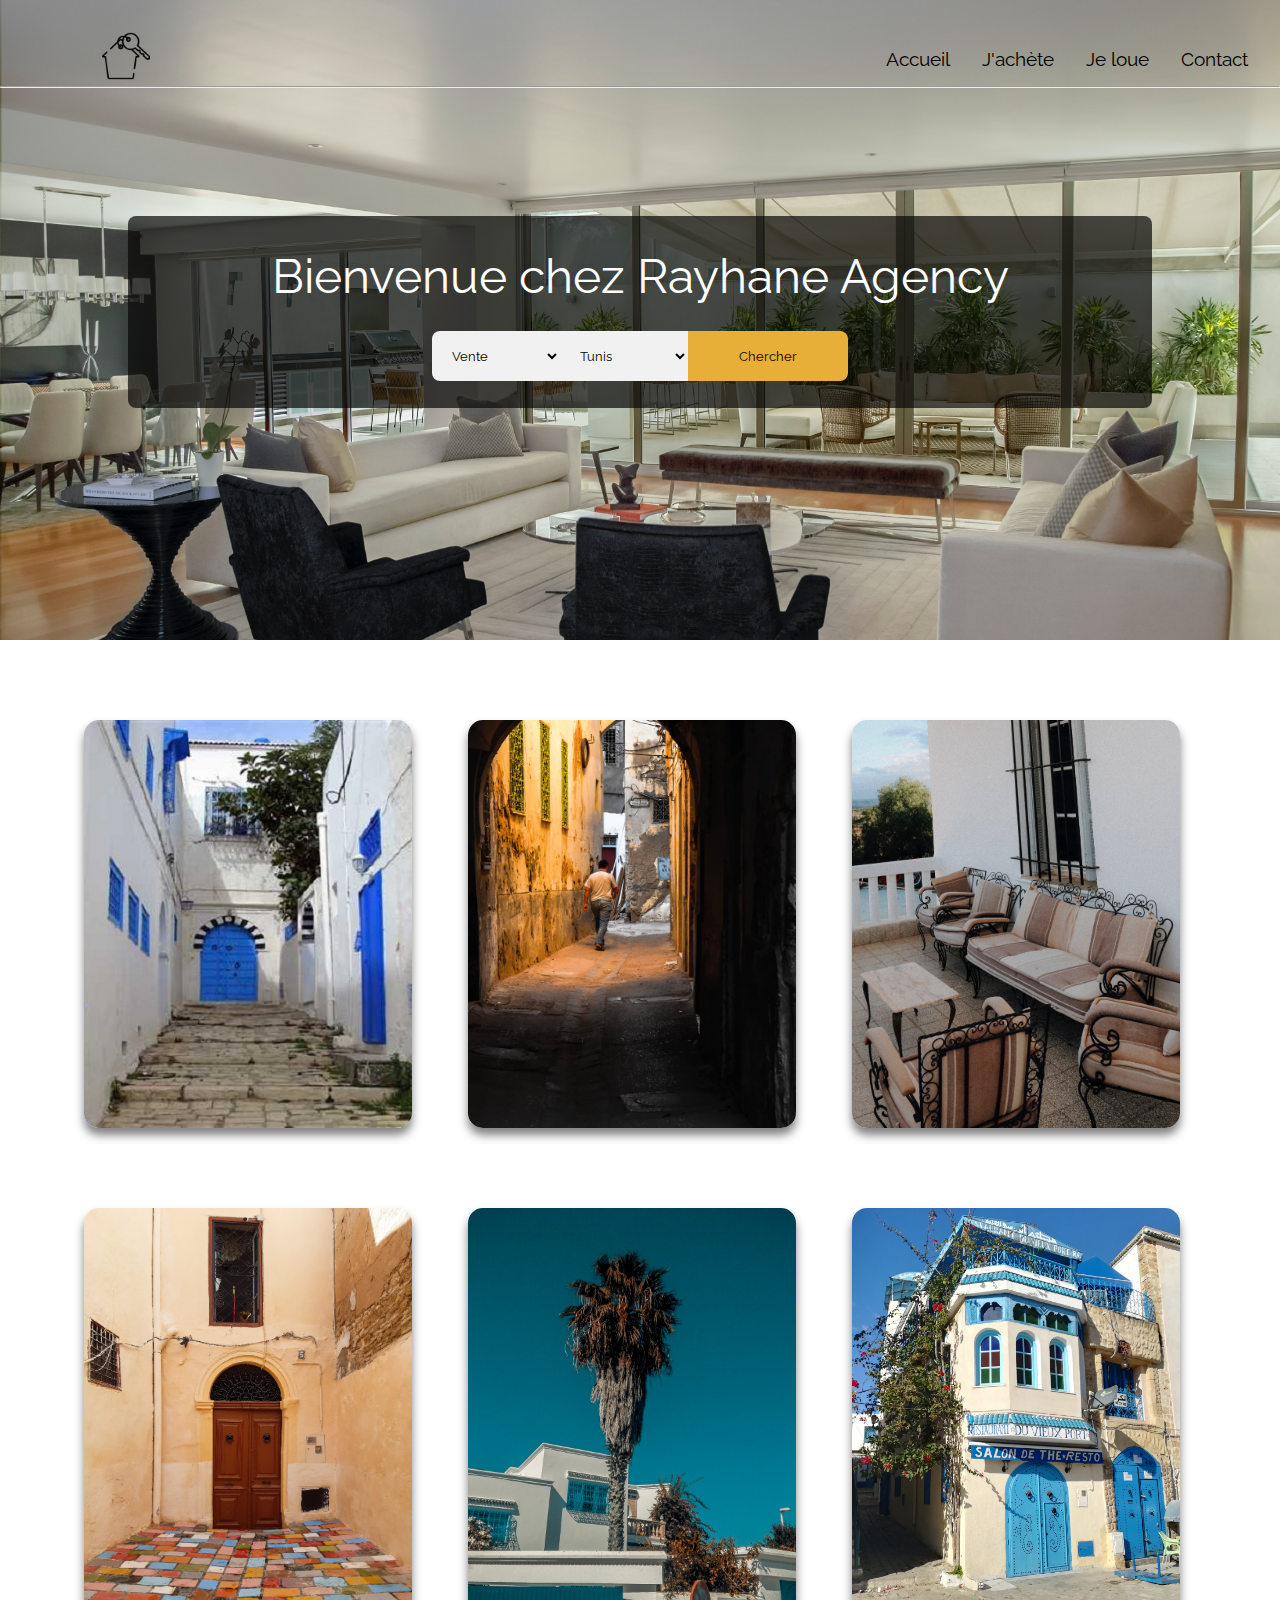
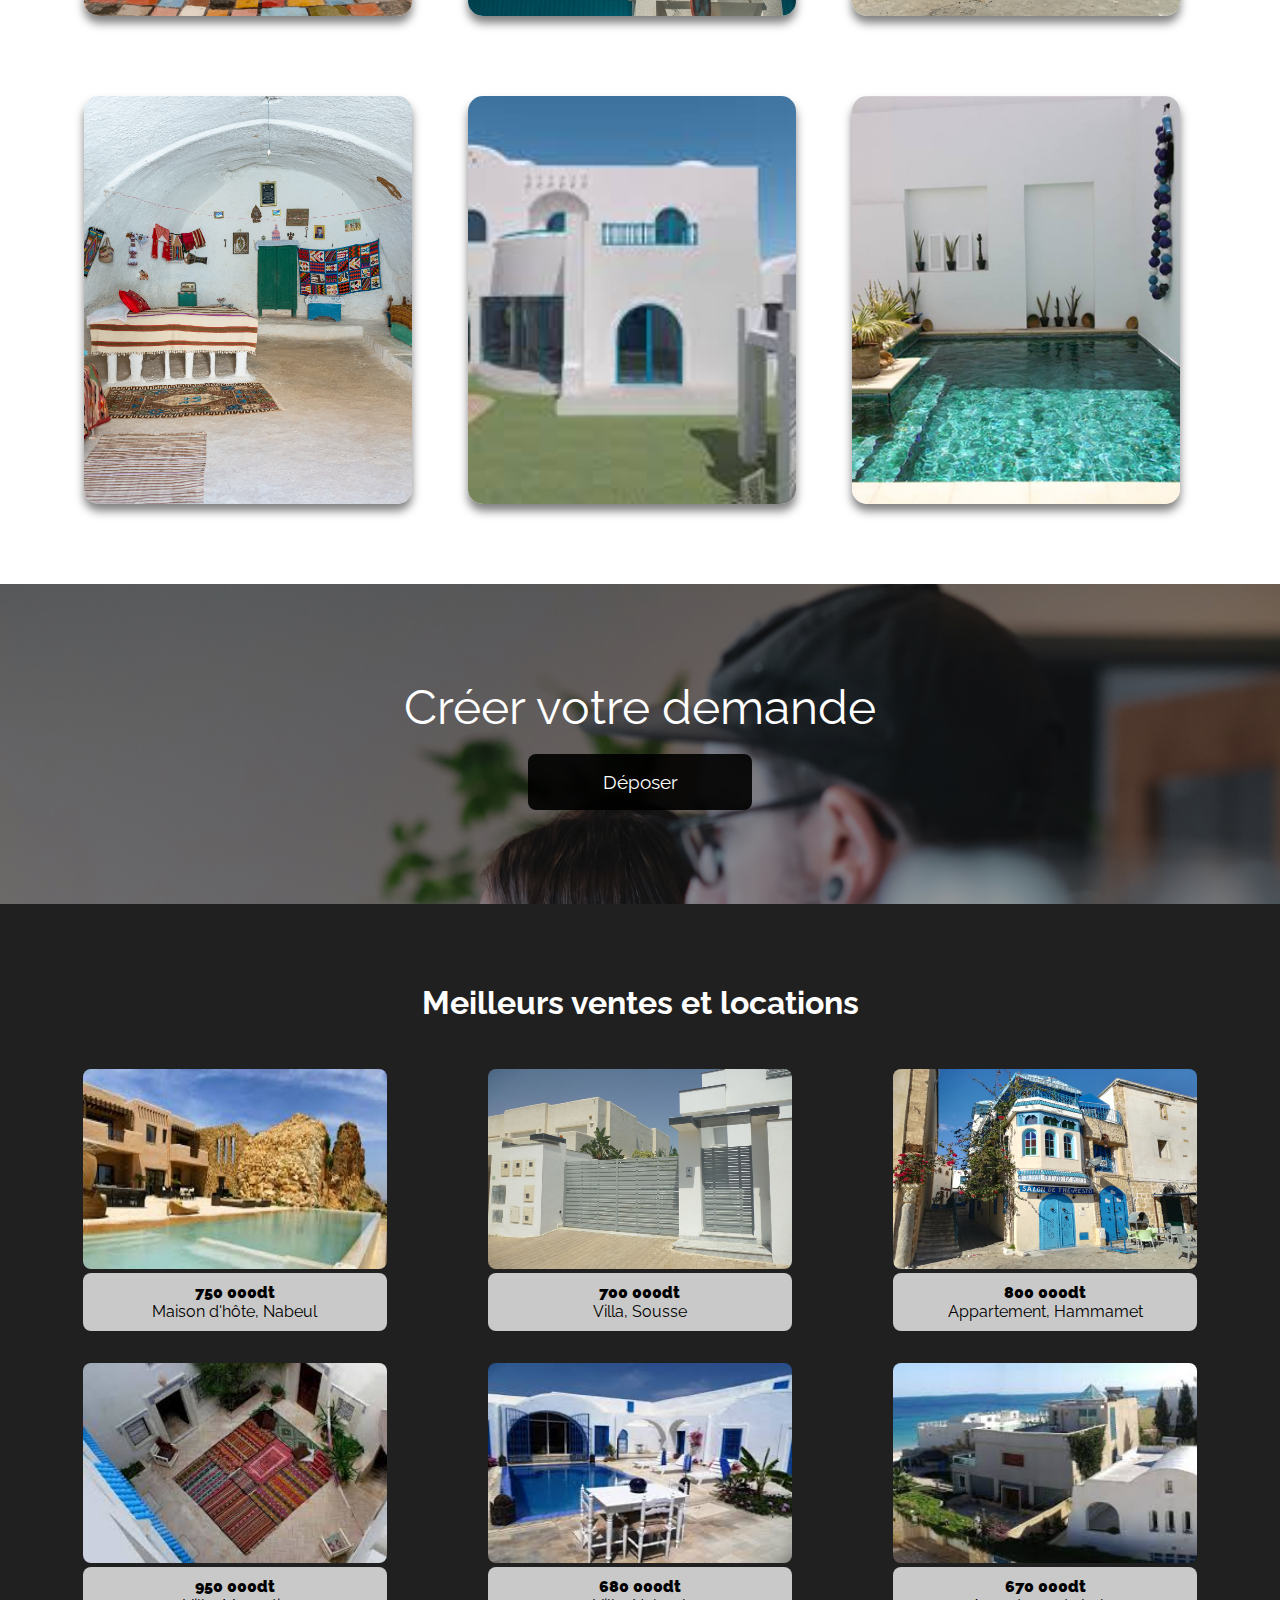
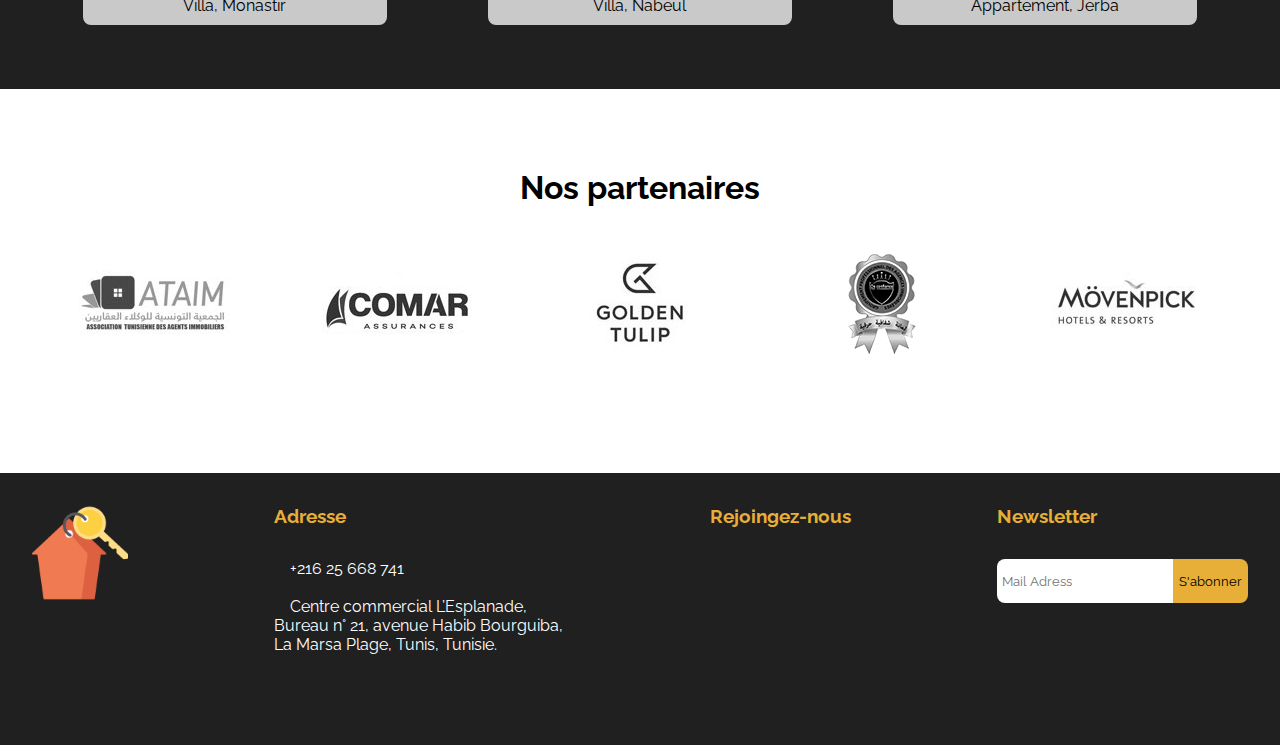
<file: index.html>
<!DOCTYPE html>
<html lang="en">
  <head>
    <meta charset="UTF-8" />
    <meta http-equiv="X-UA-Compatible" content="IE=edge" />
    <meta name="viewport" content="width=device-width, initial-scale=1.0" />
    <link rel="stylesheet" href="https://use.fontawesome.com/releases/v5.15.2/css/all.css" integrity="sha384-vSIIfh2YWi9wW0r9iZe7RJPrKwp6bG+s9QZMoITbCckVJqGCCRhc+ccxNcdpHuYu" crossorigin="anonymous">
    <link rel="stylesheet" href="style.css" />
    <link rel="stylesheet" href="https://cdnjs.cloudflare.com/ajax/libs/animate.css/4.1.1/animate.min.css"/>
    <title>Rayhane Agency</title>
  </head>
  <body>
    <!--My cover-->
    <div class="cover">
      <div class="navbar">        
        <ul>
          <div class="logo"><img id="logo-nav" src="images/house-key.png" alt="" /></div>
          <li><a href="index.html">Accueil</a></li>
          <li><a href="vente.html">J'achète</a></li>
          <li><a href="location.html">Je loue</a></li>
          <li><a href="contact.html">Contact</a></li>
        </ul>
      </div>
      <hr />
      <div class="search-area">
        <div class="welcome animate__animated animate__fadeInLeft">Bienvenue chez Rayhane Agency</div>
        <div class="form">
          <form>
            <select class="s" id="transaction" name="transaction">
            <option value="v"> Vente</option>
            <option value="l"> Location</option>
            </select>            
          </form>
          <form>
            <select id="region" name="region">
            <option value=""> Tunis</option>
            <option value=""> Hammamet</option>
            <option value=""> Nabeul</option>
            <option value=""> Sousse</option>
            <option value=""> Monastir</option>
            <option value=""> Sfax</option>
            </select>            
          </form>
          <button id="search">Chercher</button>
        </div>
      </div>
    </div>
    <!--./My cover-->

      <!--Gallery-->
      <div class="wrapper">  
          <div class="cardb">
            <img src="images/villes/maison-bleu-et-blanche-tunisie.jpg"/>  
                  <div class="info">     
                        <h1>la Marsa</h1>  
                        <p>la vente un très beau duplex de 276 m² couvert et un jardin de 110 m² avec une piscine, situé à la Marsa. </p> 
                        <center><button class="buttonb">Voire plus</button></center>  
                  </div>     
            </div>    
            <div class="cardb">
              <img src="images/villes/taha-loukil-uzwYpzY1pd0-unsplash.jpg"/>    
                <div class="info">   
                        <h1>Mahdia</h1>     
                        <p>A vendre une belle villa de haut standing située dans un endroit calme pas loin de la mer dans la zone du théâtre à Hammamet,</p>   
                        <center><button class="buttonb">Voire plus</button></center>    
                </div>    
            </div>    
            <div class="cardb">
              <img src="images/villes/seif-eddin-khayat-3fSPmyQRXOk-unsplash.jpg"/>    
                  <div class="info">    
                        <h1>Sousse</h1>    
                        <p>la vente une maison située à cité riadh 5,un rez de chaussée bâtie sur un terrain de 120 M2 </p>     
                        <center><button class="buttonb">Voire plus</button></center>      
                  </div> 
              </div> 
        </div>
        <div class="wrapper">  
          <div class="cardb">
            <img src="images/villes/medina-de-tunis-Fyl9KfSFEmQ-unsplash.jpg"/>  
                <div class="info">     
                      <h1>Tunis</h1>  
                      <p>la vente un très beau duplex de 276 m² couvert et un jardin de 110 m² avec une piscine, situé à la Marsa. </p> 
                      <center><button class="buttonb">Voire plus</button></center>    
                </div>     
          </div>    
          <div class="cardb">
            <img src="images/villes/amine-cherif-u0Ih2wfldLA-unsplash.jpg"/>    
                <div class="info">   
                        <h1>Hammamet</h1>     
                        <p>A vendre une belle villa de haut standing située dans un endroit calme pas loin de la mer dans la zone du théâtre à Hammamet,</p>   
                        <center><button class="buttonb">Voire plus</button></center>    
                </div>    
            </div>    
            <div class="cardb">
              <img src="images/villes/james-erasmus-bIDCiCLZn9s-unsplash (1).jpg"/>    
                <div class="info">    
                      <h1>Sidi Bou Said</h1>    
                      <p>la vente une maison située à cité riadh 5,un rez de chaussée bâtie sur un terrain de 120 M2 </p>     
                      <center><button class="buttonb">Voire plus</button></center>      
                </div> 
            </div> 
      </div>
      <div class="wrapper">  
        <div class="cardb">
          <img src="images/villes/nabeul.jpg"/>  
              <div class="info">     
                    <h1>Gabes</h1>  
                    <p>la vente un très beau duplex de 276 m² couvert et un jardin de 110 m² avec une piscine, situé à la Marsa. </p> 
                    <center><button class="buttonb">Voire plus</button></center>    
              </div>     
        </div>    
        <div class="cardb">
          <img src="images/villes/images.jpeg"/>    
              <div class="info">   
                      <h1>Hammamet</h1>     
                      <p>A vendre une belle villa de haut standing située dans un endroit calme pas loin de la mer dans la zone du théâtre à Hammamet,</p>   
                      <center><button class="buttonb">Voire plus</button></center>    
              </div>    
          </div>    
          <div class="cardb">
            <img src="images/villes/dar-rbat.jpg"/>    
              <div class="info">    
                    <h1>Nabeul</h1>    
                    <p>la vente une maison située à cité riadh 5,un rez de chaussée bâtie sur un terrain de 120 M2 </p>     
                    <center><button class="buttonb">Voire plus</button></center>     
              </div> 
          </div> 
    </div>   
   
    <!--./Gallery-->

    <!--Intermidiate section-->
    <div class="inter-section">
      <div class="welcome">Créer votre demande</div>
      <br />
      <button class="btn" type="submit">Déposer</button>
    </div>
    <!--./Intermidiate section-->

    <!--Meilleurs ventes et locations-->
    <div class="best">
      <h1>Meilleurs ventes et locations</h1>

      <div class="cards-container">
        <div class="card">
          <img
            src="images/villes/images (1).jpeg"
            alt="Avatar"
            style="width: 100%"
          />
          <div class="container">
            <h4><b>750 000dt</b></h4>
            <p>Maison d'hôte, Nabeul</p>
          </div>
        </div>

        <div class="card">
          <img
            src="images/villes/b1eafb6f6cf1b8fe12a04256b889ebc7.jpg"
            alt="Avatar"
            style="width: 100%"
          />
          <div class="container">
            <h4><b>700 000dt</b></h4>
            <p>Villa, Sousse</p>
          </div>
        </div>

        <div class="card">
          <img
            src="images/villes/tunis.jpg"
            alt="Avatar"
            style="width: 100%"
          />
          <div class="container">
            <h4><b>800 000dt</b></h4>
            <p>Appartement, Hammamet</p>
          </div>
        </div>
      </div>

      <div class="cards-container">
        <div class="card">
          <img
            src="images/villes/download.jpeg"
            alt="Avatar"
            style="width: 100%"
          />
          <div class="container">
            <h4><b>950 000dt</b></h4>
            <p>Villa, Monastir</p>
          </div>
        </div>

        <div class="card">
          <img
            src="images/villes/download1.jpeg"
            alt="Avatar"
            style="width: 100%"
          />
          <div class="container">
            <h4><b>680 000dt</b></h4>
            <p>Villa, Nabeul</p>
          </div>
        </div>

        <div class="card">
          <img
            src="images/villes/download3.jpeg"
            alt="Avatar"
            style="width: 100%"
          />
          <div class="container">
            <h4><b>670 000dt</b></h4>
            <p>Appartement, Jerba</p>
          </div>
        </div>
      </div>
    </div>
    <!--./Meilleurs ventes et locations-->

    <!--Partenaires-->
    <div class="sponsors">
      <h1>Nos partenaires</h1>
      <div class="partner">
        <img class="grey" src="images/ataim.jpg" alt="" />
        <img class="grey" src="images/comar.jpg" alt="" />
        <img class="grey" src="images/golden-tulip.jpg" alt="" />
        <img class="grey" src="images/groupement.jpg" alt="" />
        <img class="grey" src="images/movenpick.jpg" alt="" />
      </div>
    </div>
    <!--./Partenaires-->

    <!--Footer-->
    <div class="footer">
      <div class="footer-container">
        <div class="logo"><img id="logo" src="images/house-key2.png" alt="" /></div>
        <div class="adress">
          <h3>Adresse</h3>
          <div><i class="fas fa-phone-square-alt fa-2x"></i>+216 25 668 741</div> <br>
          <div>
            <i class="fas fa-map-marker-alt fa-2x"></i>Centre commercial L’Esplanade,<br />
            Bureau n° 21, avenue Habib Bourguiba, <br />
            La Marsa Plage, Tunis, Tunisie.
          </div>
        </div>
        <div class="social">
          <h3>Rejoingez-nous</h3>
          <div class="fa-insta">
            <i class="fab fa-facebook-square fa-2x"></i>
            <i class="fab fa-instagram fa-2x"></i>
          </div>
        </div>
        <div class="newsletter">
          <h3>Newsletter</h3>
          <div><input type="text" placeholder=" Mail Adress"/><button>S'abonner</button></div>
        </div>        
      </div>    
    </div>
    <!--./Footer-->
  </body>
</html>
</file>
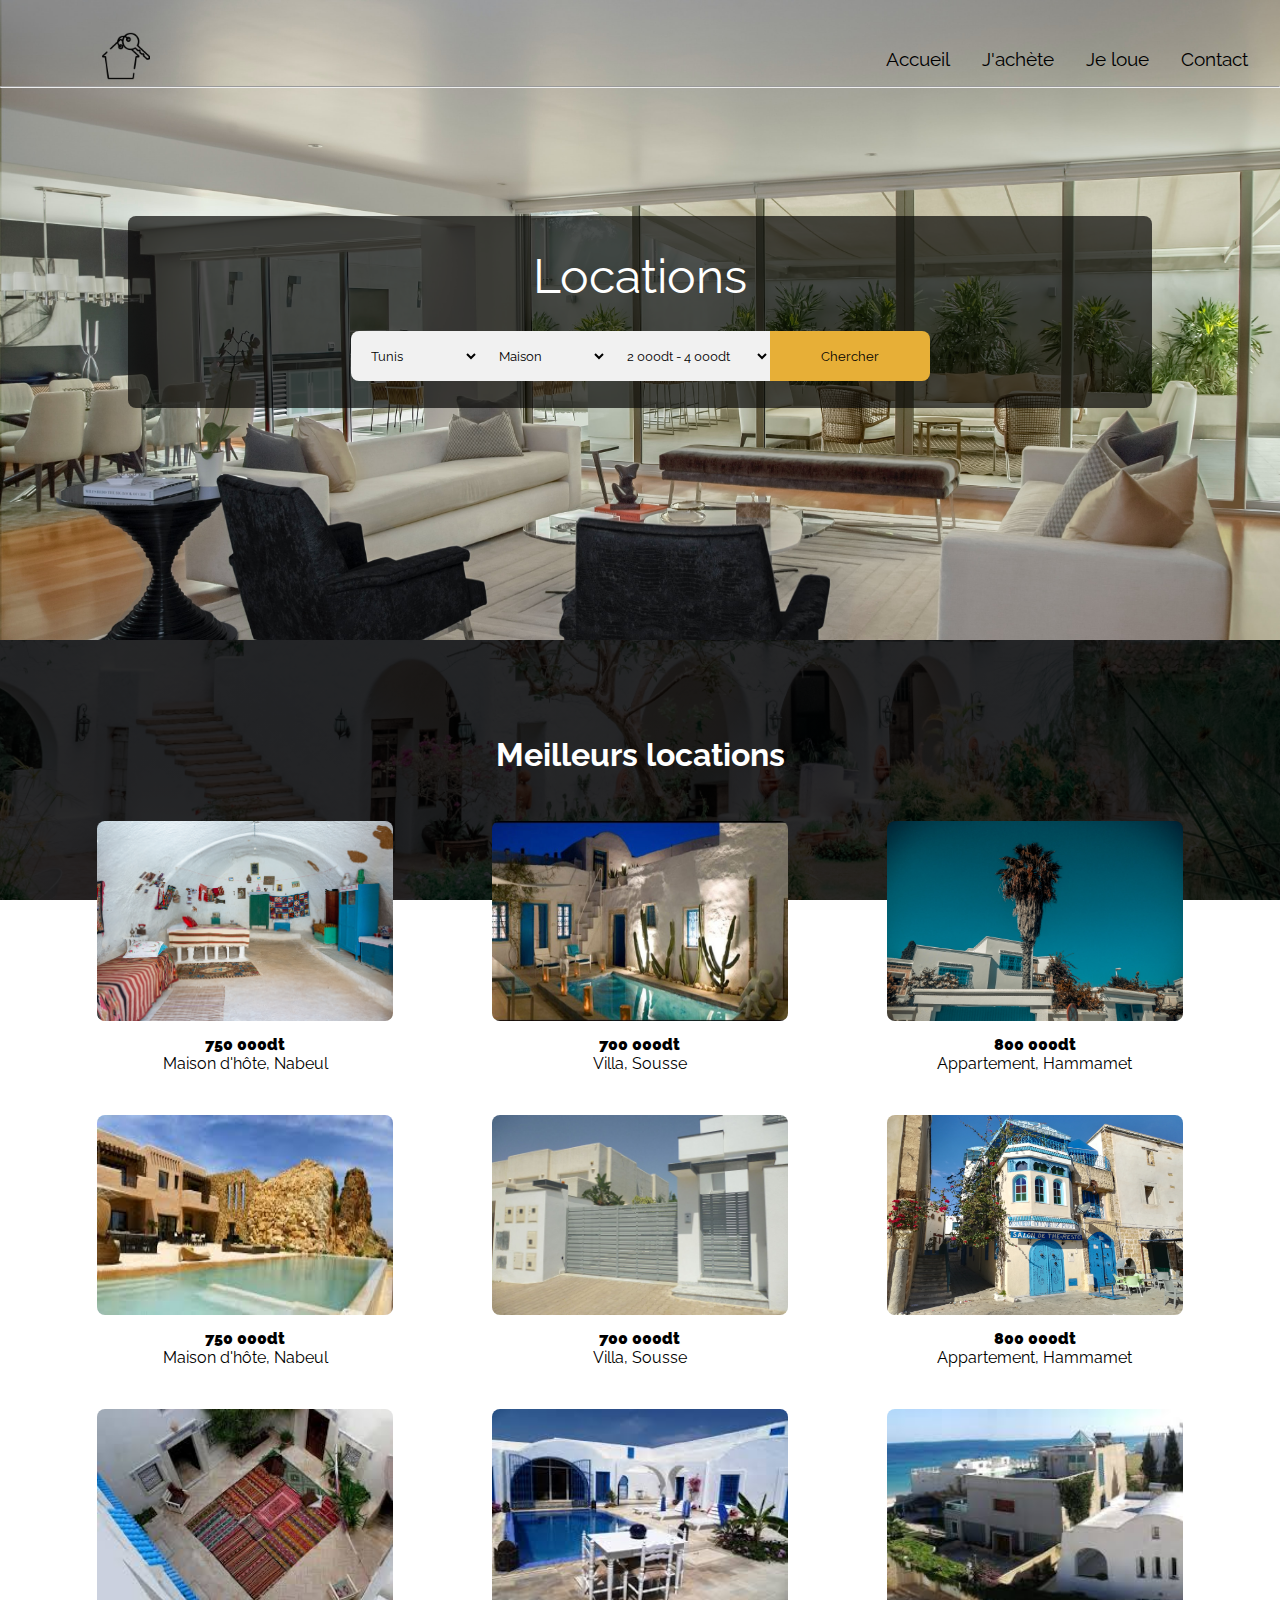
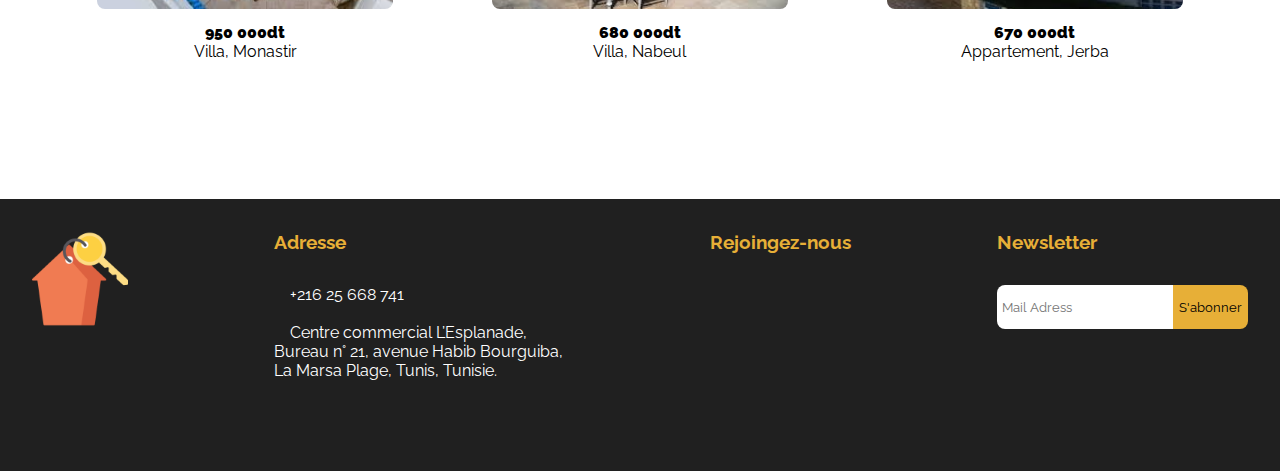
<file: location.html>
<!DOCTYPE html>
<html lang="en">
  <head>
    <meta charset="UTF-8" />
    <meta http-equiv="X-UA-Compatible" content="IE=edge" />
    <meta name="viewport" content="width=device-width, initial-scale=1.0" />
    <link rel="stylesheet" href="https://use.fontawesome.com/releases/v5.15.2/css/all.css" integrity="sha384-vSIIfh2YWi9wW0r9iZe7RJPrKwp6bG+s9QZMoITbCckVJqGCCRhc+ccxNcdpHuYu" crossorigin="anonymous">
    <link rel="stylesheet" href="style.css" />
    <link rel="stylesheet" href="https://cdnjs.cloudflare.com/ajax/libs/animate.css/4.1.1/animate.min.css"/>
    <title>Rayhane Agency</title>
  </head>
  <body>
    <!--My cover-->
    <div class="cover">
      <div class="navbar">        
        <ul>
          <div class="logo"><img id="logo-nav" src="images/house-key.png" alt="" /></div>
          <li><a href="index.html">Accueil</a></li>
          <li><a href="vente.html">J'achète</a></li>
          <li><a href="location.html">Je loue</a></li>
          <li><a href="contact.html">Contact</a></li>
        </ul>
      </div>
      <hr />
      <div class="search-area">
        <div class="welcome animate__animated animate__fadeInLeft"><center>Locations</center></div>
        <div class="form">
          <form>
            <select class="s" id="region" name="region">
            <option value=""> Tunis</option>
            <option value=""> Hammamet</option>
            <option value=""> Nabeul</option>
            <option value=""> Sousse</option>
            <option value=""> Monastir</option>
            <option value=""> Sfax</option>
            </select>            
          </form>
          <form>
            <select id="typebien" name="typebien">
            <option value="v"> Maison</option>
            <option value="l"> Appartement</option>
            <option value="l"> villa</option>
            </select>            
          </form>            
          <form>
            <select id="budget" name="budget" style="width: fit-content;">
            <option value="v"> 2 000dt - 4 000dt</option>
            <option value="l"> 4 000dt - 6 000dt</option>
            <option value="l"> 6 000dt - 10 000dt</option>
            <option value="l"> Supérieur à 10 000dt </option>
            </select>            
          </form>        
          <button id="search">Chercher</button>
        </div>
      </div>
    </div>
    <!--./My cover-->

    <!--Meilleurs ventes et locations-->
    <div class="vente">
      <h1>Meilleurs locations</h1>

      <div class="cards-container">
        <div class="card">
          <img
            src="images/villes/nabeul.jpg"
            alt="Avatar"
            style="width: 100%"
          />
          <div class="container">
            <h4><b>750 000dt</b></h4>
            <p>Maison d'hôte, Nabeul</p>
          </div>
        </div>

        <div class="card">
          <img
            src="images/villes/maison-dhotes.jpg"
            alt="Avatar"
            style="width: 100%"
          />
          <div class="container">
            <h4><b>700 000dt</b></h4>
            <p>Villa, Sousse</p>
          </div>
        </div>

        <div class="card">
          <img
            src="images/villes/amine-cherif-u0Ih2wfldLA-unsplash.jpg"
            alt="Avatar"
            style="width: 100%"
          />
          <div class="container">
            <h4><b>800 000dt</b></h4>
            <p>Appartement, Hammamet</p>
          </div>
        </div>
      </div>

      <div class="cards-container">
        <div class="card">
          <img
            src="images/villes/images (1).jpeg"
            alt="Avatar"
            style="width: 100%"
          />
          <div class="container">
            <h4><b>750 000dt</b></h4>
            <p>Maison d'hôte, Nabeul</p>
          </div>
        </div>

        <div class="card">
          <img
            src="images/villes/b1eafb6f6cf1b8fe12a04256b889ebc7.jpg"
            alt="Avatar"
            style="width: 100%"
          />
          <div class="container">
            <h4><b>700 000dt</b></h4>
            <p>Villa, Sousse</p>
          </div>
        </div>

        <div class="card">
          <img
            src="images/villes/tunis.jpg"
            alt="Avatar"
            style="width: 100%"
          />
          <div class="container">
            <h4><b>800 000dt</b></h4>
            <p>Appartement, Hammamet</p>
          </div>
        </div>
      </div>

      <div class="cards-container" style="padding-bottom: 3rem;">
        <div class="card">
          <img
            src="images/villes/download.jpeg"
            alt="Avatar"
            style="width: 100%"
          />
          <div class="container">
            <h4><b>950 000dt</b></h4>
            <p>Villa, Monastir</p>
          </div>
        </div>

        <div class="card">
          <img
            src="images/villes/download1.jpeg"
            alt="Avatar"
            style="width: 100%"
          />
          <div class="container">
            <h4><b>680 000dt</b></h4>
            <p>Villa, Nabeul</p>
          </div>
        </div>

        <div class="card">
          <img
            src="images/villes/download3.jpeg"
            alt="Avatar"
            style="width: 100%"
          />
          <div class="container">
            <h4><b>670 000dt</b></h4>
            <p>Appartement, Jerba</p>
          </div>
        </div>
      </div>
      <div class="pagination">
        <a href="#">&laquo;</a>
        <a href="#">1</a>
        <a href="#">2</a>
        <a href="#">3</a>
        <a href="#">4</a>
        <a href="#">5</a>
        <a href="#">6</a>
        <a href="#">&raquo;</a>
      </div>
    </div>
    <!--./Meilleurs ventes et locations-->

    <!--Footer-->
    <div class="footer">
      <div class="footer-container">
        <div class="logo"><img id="logo" src="images/house-key2.png" alt="" /></div>
        <div class="adress">
          <h3>Adresse</h3>
          <div><i class="fas fa-phone-square-alt fa-2x"></i>+216 25 668 741</div> <br>
          <div>
            <i class="fas fa-map-marker-alt fa-2x"></i>Centre commercial L’Esplanade,<br />
            Bureau n° 21, avenue Habib Bourguiba, <br />
            La Marsa Plage, Tunis, Tunisie.
          </div>
        </div>
        <div class="social">
          <h3>Rejoingez-nous</h3>
          <div class="fa-insta">
            <i class="fab fa-facebook-square fa-2x"></i>
            <i class="fab fa-instagram fa-2x"></i>
          </div>
        </div>
        <div class="newsletter">
          <h3>Newsletter</h3>
          <div><input type="text" placeholder=" Mail Adress"/><button>S'abonner</button></div>
        </div>        
      </div>    
    </div>
    <!--./Footer-->
  </body>
</html>
</file>
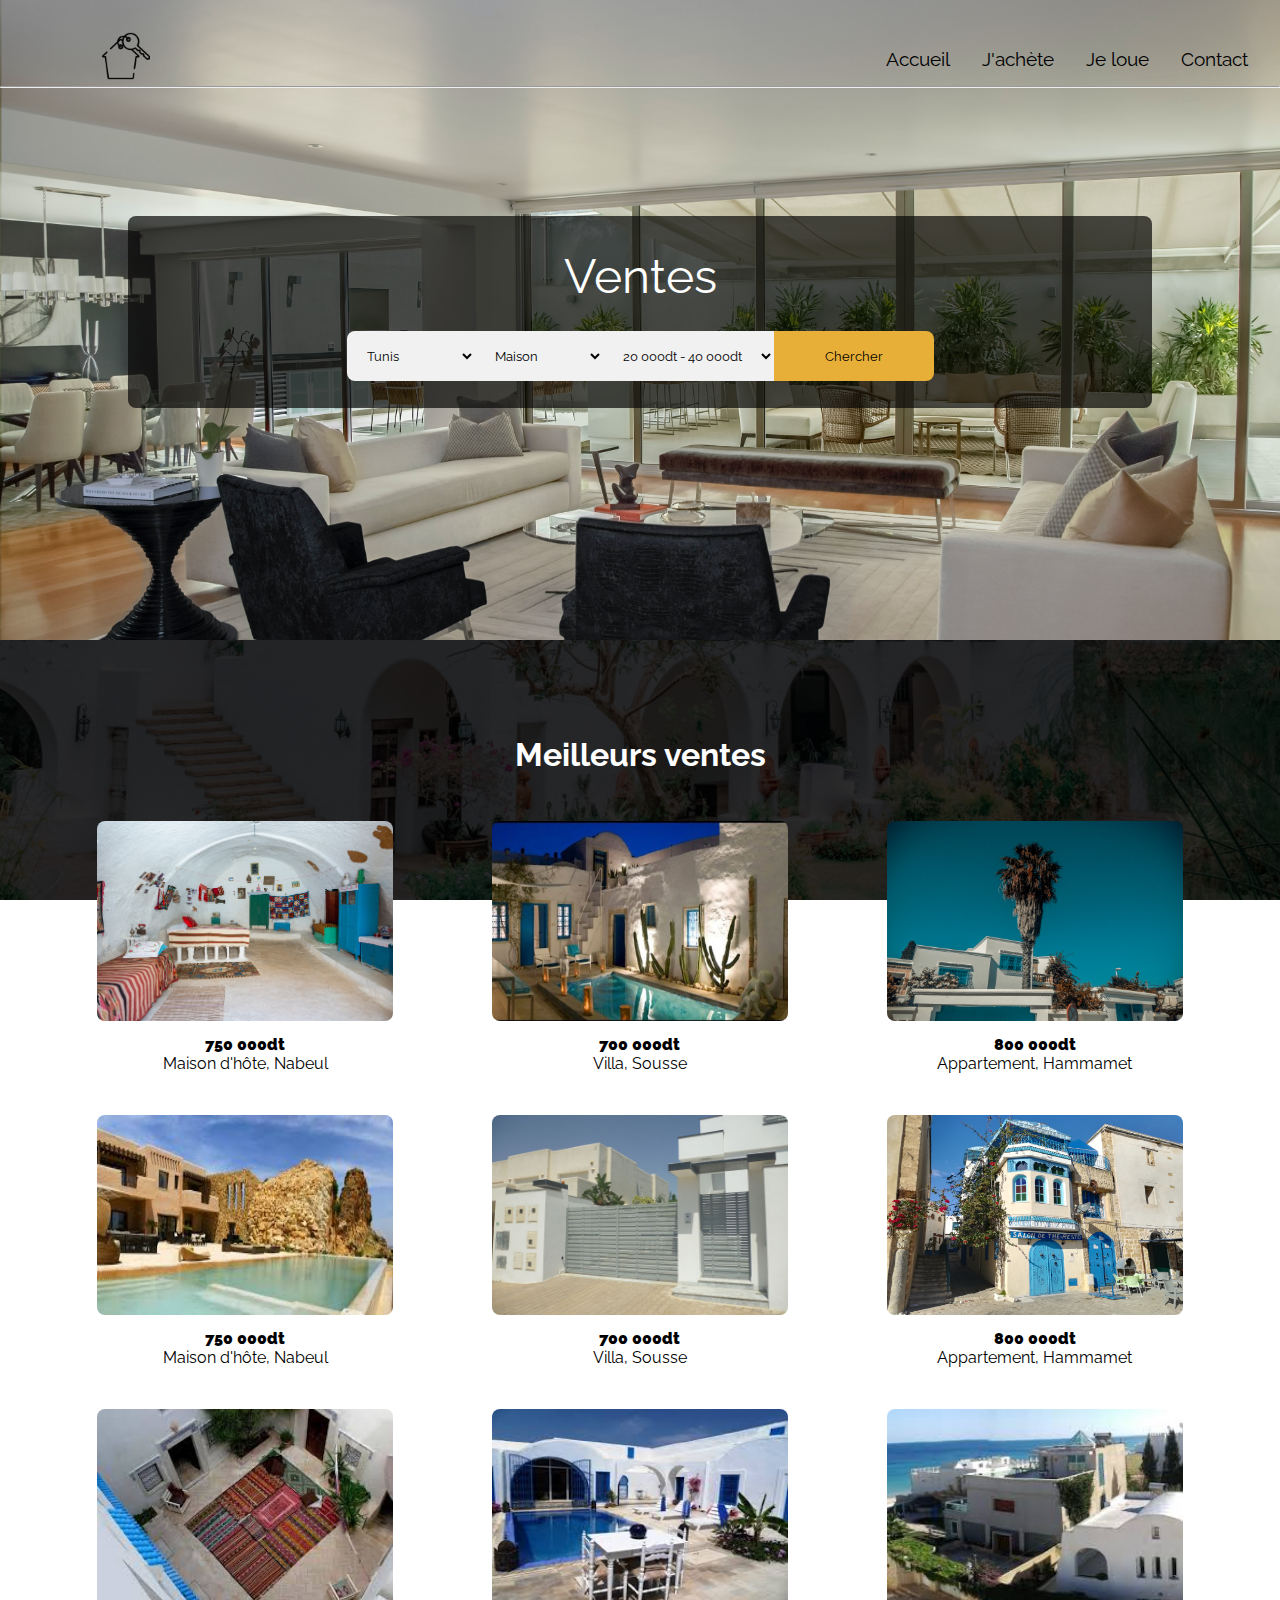
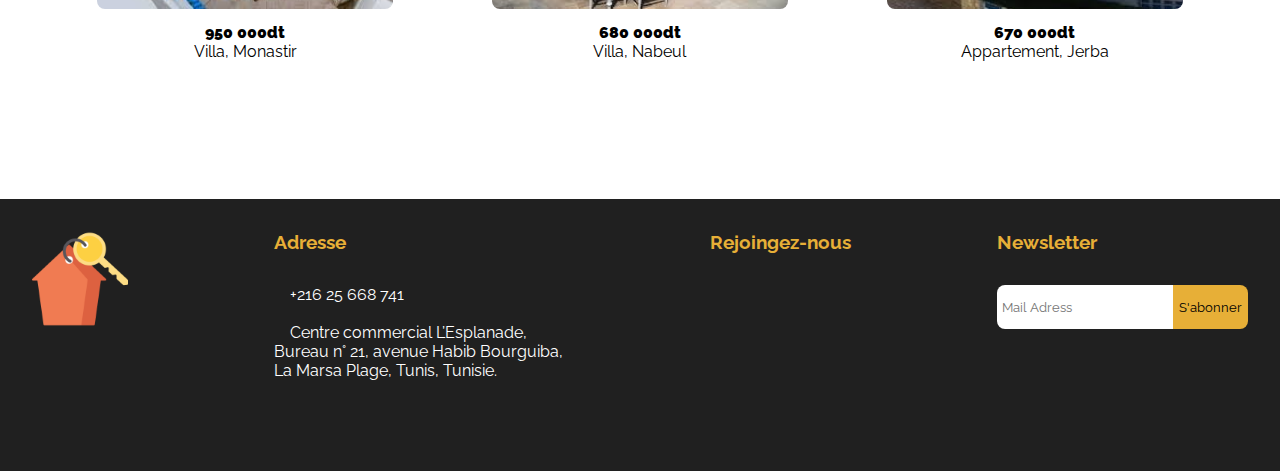
<file: vente.html>
<!DOCTYPE html>
<html lang="en">
  <head>
    <meta charset="UTF-8" />
    <meta http-equiv="X-UA-Compatible" content="IE=edge" />
    <meta name="viewport" content="width=device-width, initial-scale=1.0" />
    <link rel="stylesheet" href="https://use.fontawesome.com/releases/v5.15.2/css/all.css" integrity="sha384-vSIIfh2YWi9wW0r9iZe7RJPrKwp6bG+s9QZMoITbCckVJqGCCRhc+ccxNcdpHuYu" crossorigin="anonymous">
    <link rel="stylesheet" href="style.css" />
    <link rel="stylesheet" href="https://cdnjs.cloudflare.com/ajax/libs/animate.css/4.1.1/animate.min.css"/>
    <title>Rayhane Agency</title>
  </head>
  <body>
    <!--My cover-->
    <div class="cover">
      <div class="navbar">        
        <ul>
          <div class="logo"><img id="logo-nav" src="images/house-key.png" alt="" /></div>
          <li><a href="index.html">Accueil</a></li>
          <li><a href="vente.html">J'achète</a></li>
          <li><a href="location.html">Je loue</a></li>
          <li><a href="contact.html">Contact</a></li>
        </ul>
      </div>
      <hr />
      <div class="search-area">
        <div class="welcome animate__animated animate__fadeInLeft"><center>Ventes</center></div>
        <div class="form">
          <form>
            <select class="s" id="region" name="region">
            <option value=""> Tunis</option>
            <option value=""> Hammamet</option>
            <option value=""> Nabeul</option>
            <option value=""> Sousse</option>
            <option value=""> Monastir</option>
            <option value=""> Sfax</option>
            </select>            
          </form>
          <form>
            <select id="typebien" name="typebien">
            <option value="v"> Maison</option>
            <option value="l"> Appartement</option>
            <option value="l"> villa</option>
            </select>            
          </form>            
          <form>
            <select id="budget" name="budget" style="width: fit-content;">
            <option value="v"> 20 000dt - 40 000dt</option>
            <option value="l"> 40 000dt - 60 000dt</option>
            <option value="l"> 60 000dt - 100 000dt</option>
            <option value="l"> Supérieur à 100 000dt </option>
            </select>            
          </form>        
          <button id="search">Chercher</button>
        </div>
      </div>
    </div>
    <!--./My cover-->

    <!--Meilleurs ventes et locations-->
    <div class="vente">
      <h1>Meilleurs ventes </h1>

      <div class="cards-container">
        <div class="card">
          <img
            src="images/villes/nabeul.jpg"
            alt="Avatar"
            style="width: 100%"
          />
          <div class="container">
            <h4><b>750 000dt</b></h4>
            <p>Maison d'hôte, Nabeul</p>
          </div>
        </div>

        <div class="card">
          <img
            src="images/villes/maison-dhotes.jpg"
            alt="Avatar"
            style="width: 100%"
          />
          <div class="container">
            <h4><b>700 000dt</b></h4>
            <p>Villa, Sousse</p>
          </div>
        </div>

        <div class="card">
          <img
            src="images/villes/amine-cherif-u0Ih2wfldLA-unsplash.jpg"
            alt="Avatar"
            style="width: 100%"
          />
          <div class="container">
            <h4><b>800 000dt</b></h4>
            <p>Appartement, Hammamet</p>
          </div>
        </div>
      </div>

      <div class="cards-container">
        <div class="card">
          <img
            src="images/villes/images (1).jpeg"
            alt="Avatar"
            style="width: 100%"
          />
          <div class="container">
            <h4><b>750 000dt</b></h4>
            <p>Maison d'hôte, Nabeul</p>
          </div>
        </div>

        <div class="card">
          <img
            src="images/villes/b1eafb6f6cf1b8fe12a04256b889ebc7.jpg"
            alt="Avatar"
            style="width: 100%"
          />
          <div class="container">
            <h4><b>700 000dt</b></h4>
            <p>Villa, Sousse</p>
          </div>
        </div>

        <div class="card">
          <img
            src="images/villes/tunis.jpg"
            alt="Avatar"
            style="width: 100%"
          />
          <div class="container">
            <h4><b>800 000dt</b></h4>
            <p>Appartement, Hammamet</p>
          </div>
        </div>
      </div>

      <div class="cards-container" style="padding-bottom: 3rem;">
        <div class="card">
          <img
            src="images/villes/download.jpeg"
            alt="Avatar"
            style="width: 100%"
          />
          <div class="container">
            <h4><b>950 000dt</b></h4>
            <p>Villa, Monastir</p>
          </div>
        </div>

        <div class="card">
          <img
            src="images/villes/download1.jpeg"
            alt="Avatar"
            style="width: 100%"
          />
          <div class="container">
            <h4><b>680 000dt</b></h4>
            <p>Villa, Nabeul</p>
          </div>
        </div>

        <div class="card">
          <img
            src="images/villes/download3.jpeg"
            alt="Avatar"
            style="width: 100%"
          />
          <div class="container">
            <h4><b>670 000dt</b></h4>
            <p>Appartement, Jerba</p>
          </div>
        </div>
      </div>
      <div class="pagination">
        <a href="#">&laquo;</a>
        <a href="#">1</a>
        <a href="#">2</a>
        <a href="#">3</a>
        <a href="#">4</a>
        <a href="#">5</a>
        <a href="#">6</a>
        <a href="#">&raquo;</a>
      </div>
    </div>
    <!--./Meilleurs ventes et locations-->

    <!--Footer-->
    <div class="footer">
      <div class="footer-container">
        <div class="logo"><img id="logo" src="images/house-key2.png" alt="" /></div>
        <div class="adress">
          <h3>Adresse</h3>
          <div><i class="fas fa-phone-square-alt fa-2x"></i>+216 25 668 741</div> <br>
          <div>
            <i class="fas fa-map-marker-alt fa-2x"></i>Centre commercial L’Esplanade,<br />
            Bureau n° 21, avenue Habib Bourguiba, <br />
            La Marsa Plage, Tunis, Tunisie.
          </div>
        </div>
        <div class="social">
          <h3>Rejoingez-nous</h3>
          <div class="fa-insta">
            <i class="fab fa-facebook-square fa-2x"></i>
            <i class="fab fa-instagram fa-2x"></i>
          </div>
        </div>
        <div class="newsletter">
          <h3>Newsletter</h3>
          <div><input type="text" placeholder=" Mail Adress"/><button>S'abonner</button></div>
        </div>        
      </div>    
    </div>
    <!--./Footer-->
  </body>
</html>
</file>
<file: style.css>
@import url("https://fonts.googleapis.com/css2?family=Raleway:wght@300;500&display=swap");
* {
  margin: 0;
  font-family: "Raleway", sans-serif;
}

.cover {
  background-image: url(images/home.jpg);
  background-size: cover;
  height: 40rem;
}

ul {
  list-style: none;
  display: flex;
  flex-direction: row;
  justify-content: flex-end;
  margin-right: 1rem;
  padding-top: 2rem;
}

li {
  padding-left: 1rem;
  padding-right: 1rem;
  padding-top: 1rem;
  padding-bottom: 1rem;
  font-size: 1.2rem;
  color: black;
  position: relative;
}
li:hover {
  transform: scaleY(1.5);
}

li a:hover {
  
  color: rgb(231, 175, 55);
}
li a {
  text-decoration: none;
  color: black;
}
.search-area {
  margin: 8rem;
  padding-top: 2rem;
  border-radius: 0.5rem;
  background-color: rgba(7, 7, 6, 0.699);
  height: 10rem;
  display: grid;
  justify-content: center;
}
.welcome {
  color: white;
  font-size: 3rem;
}

/* search form */

select {
  border: 1px rgb(231, 175, 55);
  height: 3.1rem;
  background-color: #f1f1f1;
  padding-left: 1rem;
  width: 8rem;
}

.form {
  display: flex;
  justify-content: center;
}
#search {
  height: 3.1rem;
  width: 10rem;
}
.gallery {
  background-color: rgba(0, 0, 0, 0.849);
  padding-top: 3rem;
  padding-bottom: 3rem;
  display: grid;
  grid-template-columns: auto auto auto;
  grid-row-gap: 2rem;
  justify-content: space-evenly;
}
.gallery img {
  height: 200px;
  width: 300px;
  box-shadow: 0px 7px 10px rgba(158, 144, 144, 0.5);
  border-radius: 0.5rem;
}
.gallery img:hover {
  transform: translateY(10px);
  transition: 0.5s;
}

.inter-section {
  background-image: linear-gradient(rgba(0, 0, 0, 0.4), rgba(0, 0, 0, 0.4)),
    url(images/sigmund-QnitL3_yNHg-unsplash.jpg);
  background-size: cover;
  height: 20rem;
  display: grid;
  justify-content: space-around;
  align-content: center;
}
.btn {
  padding-left: 1rem;
  padding-right: 1rem;
  margin: auto;
  font-size: 1.2rem;
  border-radius: 0.5rem;
  color: white;
  background-color: rgba(0, 0, 0, 0.904);
  width: 14rem;
  height: 3.5rem;
}
.btn:hover {
  background-color: rgba(12, 12, 12, 0.795);
}
h1 {
  text-align: center;
  color: white;
  margin-top: 3rem;
  margin-bottom: 3rem;
}
.best {
  background-color: #202020;
  padding: 2rem;
}
/* Cards */
.cards-container {
  display: flex;
  justify-content: space-around;
}
.card {
  transition: 0.3s;
  width: 25%;
  border-radius: 0.5rem;
}
.container {
  margin-bottom: 2rem;
  padding: 10px 16px;
  background-color: rgba(255, 255, 255, 0.76);
  color: black;
  border-radius: 0.5rem;
  text-align: center;
}
.card img {
  border-radius: 0.5rem;
  height: 200px;
}
.card img:hover {
  opacity: 70%;
}

/* sponsors*/

.sponsors {
  background-color: white;  
  background-size: cover;
  height: 20rem;
  padding: 2rem;
}
div.sponsors h1 {
    color: black;
}

/* partners */
.partner {
    display: flex;
    justify-content: space-around;
}

.footer {
    padding-top: 2rem;
    padding-left: 2rem;
    padding-right: 2rem;
    background-color: #202020;
    height: 15rem;
    color: white;
  
    
}
.footer-container {
    display: flex;
    justify-content: space-between;
   
}
h3 {
    color: rgb(231, 175, 55);
    padding-bottom: 2rem;
}
.footer hr {
    margin-top: 7rem;
    margin-bottom: 1rem;   
    border: 0;
    border-top: 1px solid rgba(255, 253, 253, 0.747);
}
#logo {
  height: 6rem;
  width: auto;
}
#logo-nav {
  height: 3rem;
  width: auto;
  margin-right: 45rem;
}
button {
  background-color: rgb(231, 175, 55);
  border: 1px rgb(231, 175, 55);
  height: 2.77rem;
  border-top-right-radius: 0.5rem;
  border-bottom-right-radius: 0.5rem;
}
input {
  border: 1px rgb(231, 175, 55);
  height: 2.6rem;
  border-top-left-radius: 0.5rem ;
  border-bottom-left-radius: 0.5rem ;
  border-top-left-radius: 0.5rem;
  border-bottom-left-radius: 0.5rem;
}
i {
  padding-right: 1rem;
  padding-bottom: 1rem;
}
.fa-insta {
  display: flex;
  justify-content: center;
}

/* contacts */
.contacts {
  display: flex;
  justify-content: space-around;
  background-image: linear-gradient(rgba(0, 0, 0, 0.849), rgba(0, 0, 0, 0.829)),
   url(images/adam-solomon-WHUDOzd5IYU-unsplash.jpg);
  background-size: cover;
  background-attachment: fixed;
  height: 40rem;
}

.contact-form, .contact-info {
  background-color: rgba(255, 255, 255, 0.548);
  border-radius: 0.5rem;
  margin: 7rem;
}
.row {
  display: flex;
  justify-content: space-around;
}
.row input, .row textarea {
  margin: 1rem;
  border-radius: 0.5rem;
}
textarea {
  width: 100%;
}
.row button {
  width: 50%;
  border-radius: 0.5rem;
}
.row .h, .row p {
  padding: 1.4rem;
}
#tel {
  margin-right: 5rem;
}
.h {
  font-size: 1.2rem;
  font-weight: bold;
}
.vente {
  padding: 3rem;
  background-image: linear-gradient(rgba(0, 0, 0, 0.849), rgba(0, 0, 0, 0.829)),
   url(images/sj-sSH1xo_IXyU-unsplash.jpg);
   background-size: cover;
   background-attachment: fixed;
  color: black;
}
.pagination {
  display: inline-block;
  float: right;
}

.pagination a {
  color: white;
  font-size: 1.5rem;
  padding: 8px 16px;
  text-decoration: none;
}
.pagination a:hover {
  background-color: rgb(231, 175, 55);
  color: black;
  border-radius: 50%;
}
/****************************Cards Animation***************************/

.wrapper {
  display: flex;
  width: 90%;
  justify-content: space-around;
  margin-top: 5rem;
  margin-bottom: 5rem;
  margin-left: 3.5rem;

}

.cardb {
  width: 280px;
  height: 360px;
  border-radius: 15px;
  padding: 1.5rem;
  background: white;
  position: relative;
  display: flex;
  align-items: flex-end;
  transition: 0.4s ease-out;
  box-shadow: 0px 7px 10px rgba(0, 0, 0, 0.5);
}
.cardb:hover {
  transform: translateY(20px);
}
.cardb:hover:before {
  opacity: 1;
}
.cardb:hover .info {
  opacity: 1;
  transform: translateY(0px);
}
.cardb:before {
  content: "";
  position: absolute;
  top: 0;
  left: 0;
  display: block;
  width: 100%;
  height: 100%;
  border-radius: 15px;
  background: rgba(0, 0, 0, 0.6);
  z-index: 2;
  transition: 0.5s;
  opacity: 0;
}
.cardb img {
  width: 100%;
  height: 100%;
  -o-object-fit: cover;
     object-fit: cover;
  position: absolute;
  top: 0;
  left: 0;
  border-radius: 15px;
}
.cardb .info {
  position: relative;
  z-index: 3;
  color: white;
  opacity: 0;
  transform: translateY(30px);
  transition: 0.5s;
}
.cardb .info h1 {
  margin: 0px;
}
.buttonb {
  
  background-color: rgb(231, 175, 55);
  border: 1px rgb(231, 175, 55);
  height: 2.77rem;
  border-top-right-radius: 0.5rem;
  border-bottom-right-radius: 0.5rem;
  border-top-left-radius: 0.5rem;
  border-bottom-left-radius: 0.5rem;
  margin-top: 1rem;
}
/****************************Cards Animation***************************/
.s {
  border-top-left-radius: 0.5rem;
  border-bottom-left-radius: 0.5rem;
}
.grey {
  filter: grayscale(1);
}
.grey:hover {
  filter: grayscale(0);
}
</file>
